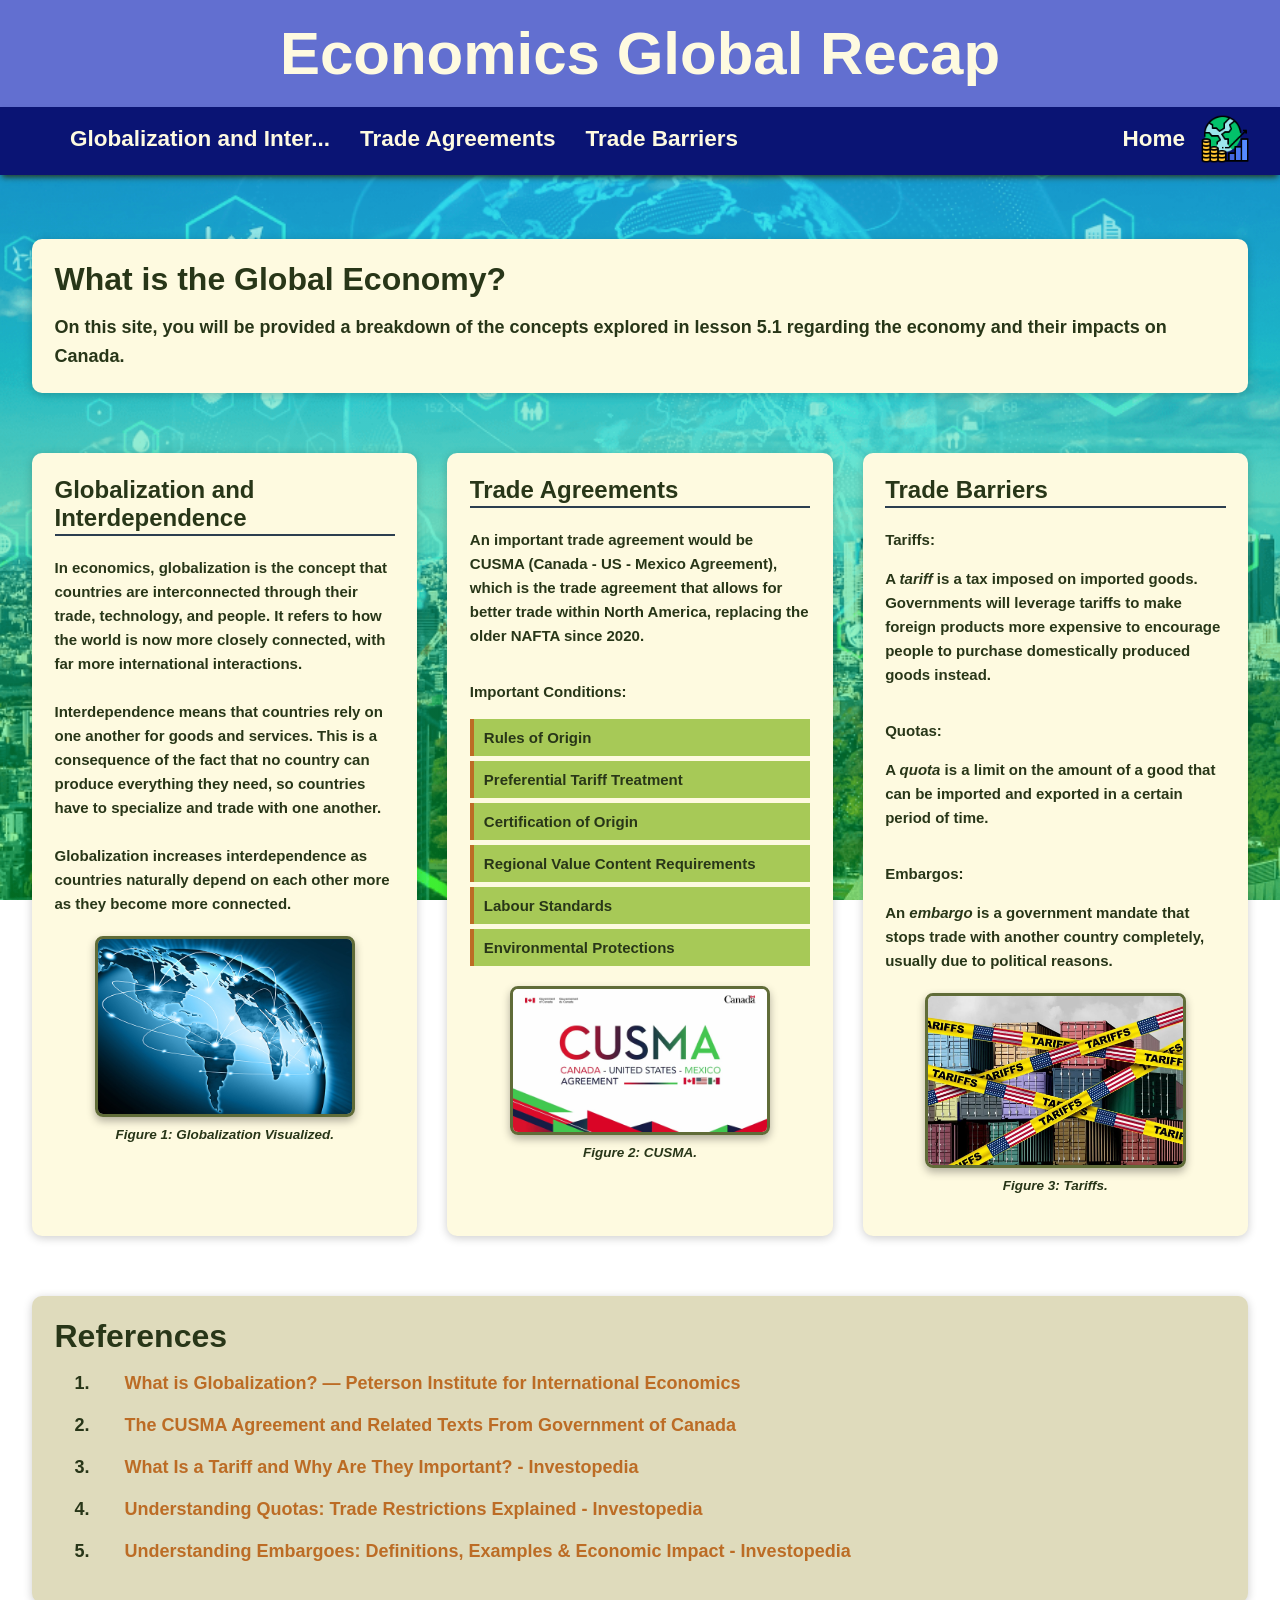
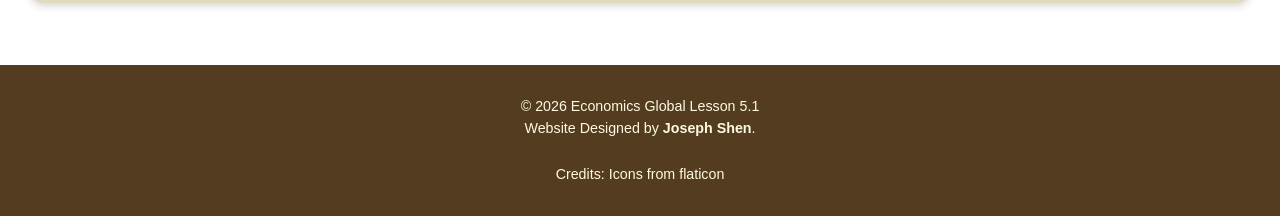
<file: index.html>
<!DOCTYPE html>
<html lang="en-Us">

<head>
    <meta charset="UTF-8">
    <meta name="viewport" content="width=device-width, initial-scale=1.0">
    <title>Global Economy Recap 5.1</title>

    <link rel="stylesheet" href="styles.css">
    <link rel="icon" type="image/econ-icon" href="icons/economic.png">
</head>

<body class="bg-globalization">
    <header class="site-header">
        <h1 class="main-title">Economics Global Recap</h1>
    </header>

    <div class="header-bottom">
        <nav class="nav-bar">
            <ul class="nav-list">
                <li class="nav-underline"> <a href="globalization.html"> Globalization and Inter... </a> </li>
                <li class="nav-underline"> <a href="trade-agreements.html"> Trade Agreements</a></li>
                <li class="nav-underline"> <a href="trade-barriers.html"> Trade Barriers</a></li>
            </ul>

            <div class="nav-underline">
                <a href="index.html" class="home-link">
                    <span class="home-text">Home</span>
                    <img src="icons/economic.png" alt="economics logo" class="logo">
                </a>
            </div>
        </nav>
    </div>

    <main class="container">

        <br>
        <br>
        <section id="overview" class="hero">
            <h2>What is the Global Economy?</h2>
            <p>On this site, you will be provided a breakdown of the concepts explored in lesson 5.1 regarding the
                economy and their impacts on Canada.</p>
        </section>


        <section id="sub-catagories" class="grid">
            <article class="card">
                <h3>Globalization and Interdependence</h3>
                <p>In economics, <b>globalization</b> is the concept that countries are interconnected through their
                    trade,
                    technology, and people. It refers to how the world is now more closely connected, with far more
                    international interactions.
                    <br>
                    <br>
                    <b>Interdependence</b> means that countries rely on one another for goods and services. This is a
                    consequence of the fact that no country can produce everything they need, so countries have to
                    specialize and trade with one another.
                    <br>
                    <br>
                    Globalization increases interdependence as countries naturally depend on each other more as they
                    become more connected.
                </p>
                <a href="globalization.html">
                    <figure>
                        <img src="images/globalization-globe.jpg" alt="Globalization Image"
                            class="content-image zoom-image">
                        <figcaption>Figure 1: Globalization Visualized.</figcaption>
                    </figure>
                </a>
            </article>

            <article class="card">
                <h3>Trade Agreements</h3>
                <p>An important trade agreement would be CUSMA (Canada - US - Mexico Agreement), which is the trade
                    agreement that allows for better trade within North America, replacing the older NAFTA since 2020.
                </p>
                <br>
                <p><b>Important Conditions:</b></p>
                <ul class="custom-list">
                    <li>Rules of Origin</li>
                    <li>Preferential Tariff Treatment</li>
                    <li>Certification of Origin</li>
                    <li>Regional Value Content Requirements</li>
                    <li>Labour Standards</li>
                    <li>Environmental Protections</li>
                </ul>
                <a href="trade-agreements.html">
                    <figure>
                        <img src="images/CUSMA-Trade.jpg" alt="CUSMA Agreements Image" class="content-image zoom-image">
                        <figcaption>Figure 2: CUSMA.</figcaption>
                    </figure>
                </a>
            </article>

            <article class="card">
                <h3>Trade Barriers</h3>
                <p><b>Tariffs:</b></p>
                <p>A <i>tariff</i> is a tax imposed on imported goods. Governments will leverage tariffs to make foreign
                    products more expensive to encourage people to purchase domestically produced goods instead.
                </p>
                <br>
                <p><b>Quotas:</b></p>
                <p> A <i>quota</i> is a limit on the amount of a good that can be imported and exported in a certain
                    period of
                    time.
                </p>
                <br>
                <p><b>Embargos:</b></p>
                <p> An <i>embargo</i> is a government mandate that stops trade with another country completely, usually
                    due to
                    political reasons.
                </p>
                <a href="trade-barriers.html">
                    <figure>
                        <img src="images/tariffs-image.webp" alt="Trade Barriers, Quotas and Embargos Image"
                            class="content-image zoom-image">
                        <figcaption>Figure 3: Tariffs.</figcaption>
                    </figure>
                </a>
            </article>
        </section>

        <section id="references" class="card card-resources">
            <h2>References</h2>
            <ol class="references-list">
                <li> <a href="https://www.piie.com/microsites/globalization/what-is-globalization" target="_blank">
                        What is Globalization? — Peterson Institute for International Economics
                    </a>
                </li>
                <li>
                    <a href="https://www.international.gc.ca/trade-commerce/trade-agreements-accords-commerciaux/agr-acc/cusma-aceum/related-texts-textes-connexes.aspx?lang=eng"
                        target="_blank">
                        The CUSMA Agreement and Related Texts From Government of Canada
                    </a>
                </li>
                <li> <a href="https://www.investopedia.com/terms/t/tariff.asp" target="_blank">What Is a Tariff and Why
                        Are They Important? - Investopedia</a></li>
                <li> <a href="https://www.investopedia.com/terms/q/quota.asp" target="_blank">Understanding Quotas:
                        Trade Restrictions Explained - Investopedia</a></li>
                <li> <a href="https://www.investopedia.com/terms/e/embargo.asp" target="_blank">Understanding Embargoes:
                        Definitions, Examples & Economic Impact - Investopedia</a></li>
            </ol>
        </section>

    </main>

    <br>
    <footer>
        <div class="container">
            <p>&copy; 2026 Economics Global Lesson 5.1 <br> Website Designed by <b>Joseph Shen</b>.</p>
            <p> <br> Credits: <a href="https://www.flaticon.com/free-icons/economy" title="economy icons">Icons from
                    flaticon</a></p>
        </div>
    </footer>
</body>

</html>
</file>
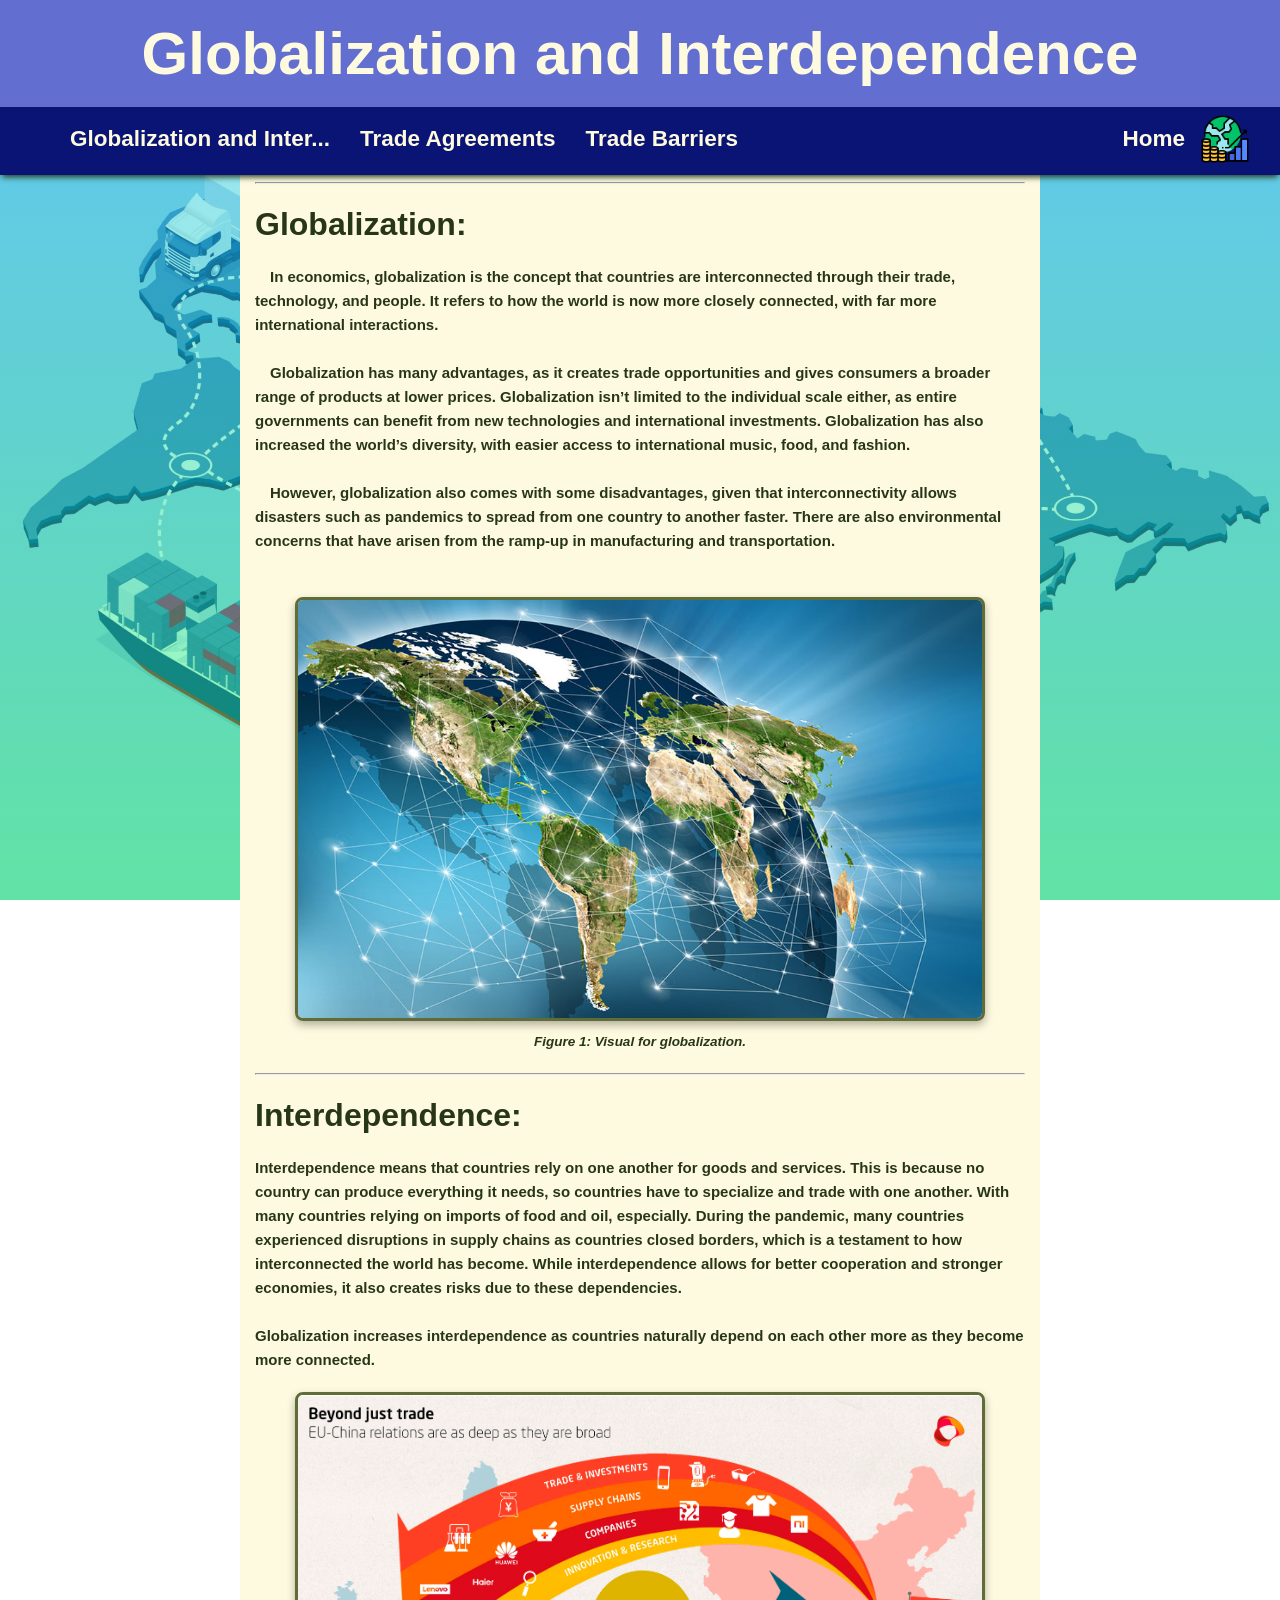
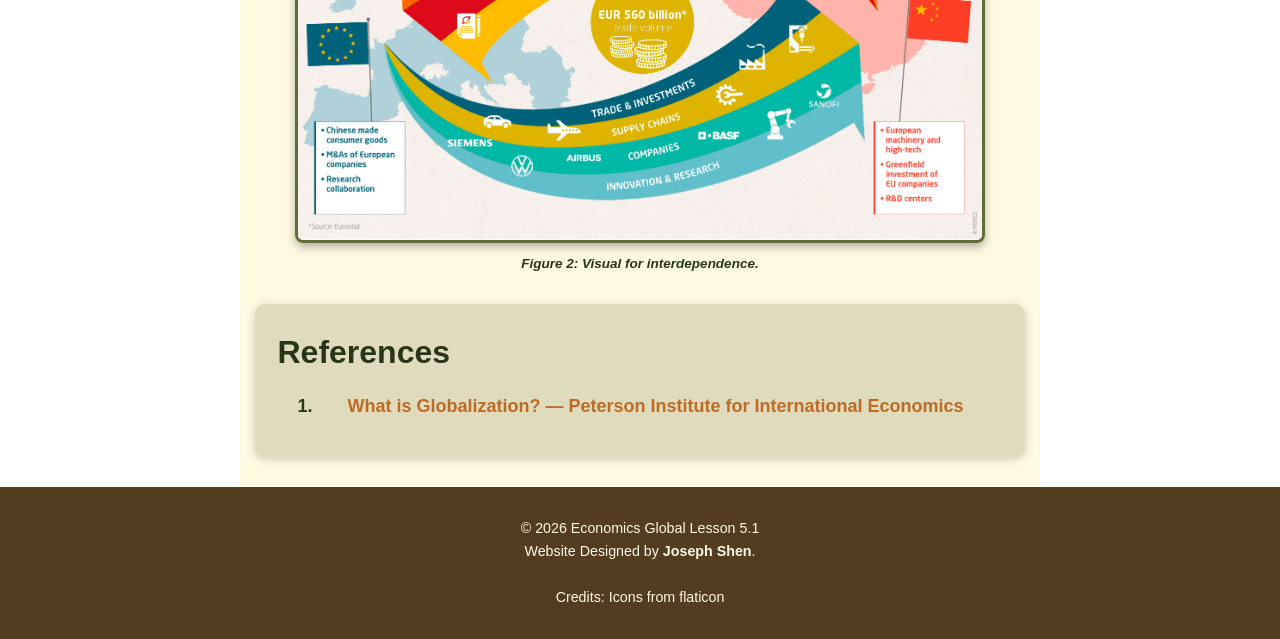
<file: globalization.html>
<!DOCTYPE html>
<html lang="en-Us">

<head>
    <meta charset="UTF-8">
    <meta name="viewport" content="width=device-width, initial-scale=1.0">
    <title>Globalization and Interdependence | Economics Recap</title>

    <link rel="stylesheet" href="styles.css">
    <link rel="icon" type="image/econ-icon" href="icons/economic.png">
</head>

<body class="bg-interdependence">
    <header class="site-header">
        <h1 class="main-title">Globalization and Interdependence</h1>
    </header>

    <div class="header-bottom">
        <nav class="nav-bar">
            <ul class="nav-list">
                <li class="nav-underline"> <a href="globalization.html"> Globalization and Inter... </a> </li>
                <li class="nav-underline"> <a href="trade-agreements.html"> Trade Agreements</a></li>
                <li class="nav-underline"> <a href="trade-barriers.html"> Trade Barriers</a></li>
            </ul>

            <div class="nav-underline"> 
            <a href="index.html" class="home-link">
                <span class="home-text">Home</span>
                <img src="icons/economic.png" alt="economics logo" class="logo">
            </a>
            </div>
        </nav>
    </div>

    <main class="container-column ">
        <hr>
        <h2>Globalization:</h2>
        <p> &emsp;In economics, globalization is the concept that countries are interconnected through their trade,
            technology,
            and people. It refers to how the world is now more closely connected, with far more international
            interactions.
            <br> <br>
            &emsp;Globalization has many advantages, as it creates trade opportunities and gives consumers a broader
            range of products at lower prices. Globalization isn’t limited to the individual scale either, as entire
            governments can benefit from new technologies and international investments. Globalization has also
            increased the world’s diversity, with easier access to international music, food, and fashion.
            <br> <br>
            &emsp;However, globalization also comes with some disadvantages, given that interconnectivity allows
            disasters such as pandemics to spread from one country to another faster. There are also environmental
            concerns that have arisen from the ramp-up in manufacturing and transportation.
            <br> <br>
        </p>
        <figure>
            <img src="images/globalization.jpg" alt="Globalization Image" class="content-image zoom-image">
                    <figcaption>Figure 1: Visual for globalization.</figcaption>
        </figure>

        <hr>

        <h2>Interdependence:</h2>
        <p>Interdependence means that countries rely on one another for goods and services. This is because no country
            can produce everything it needs, so countries have to specialize and trade with one another. With many
            countries relying on imports of food and oil, especially. During the pandemic, many countries experienced
            disruptions in supply chains as countries closed borders, which is a testament to how interconnected the
            world has become. While interdependence allows for better cooperation and stronger economies, it also
            creates risks due to these dependencies.
            <br> <br>
            Globalization increases interdependence as countries naturally depend on each other more as they become more
            connected.
            <figure>
            <img src="images/interdependence.jpg" alt="Interdependence Image" class="content-image zoom-image">
                    <figcaption>Figure 2: Visual for interdependence.</figcaption>
        </figure>
        </p>

        <section id="references" class="card card-resources">
            <h2>References</h2>
            <ol class="references-list">
                <li> <a href="https://www.piie.com/microsites/globalization/what-is-globalization" target="_blank">
                        What is Globalization? — Peterson Institute for International Economics
                    </a>
                </li>
            </ol>
        </section>

    </main>


    <footer>
        <div class="container">
            <p>&copy; 2026 Economics Global Lesson 5.1 <br> Website Designed by <b>Joseph Shen</b>.</p>
            <p> <br> Credits: <a href="https://www.flaticon.com/free-icons/economy" title="economy icons">Icons from
                    flaticon</a></p>
        </div>
    </footer>
</body>

</html>
</file>
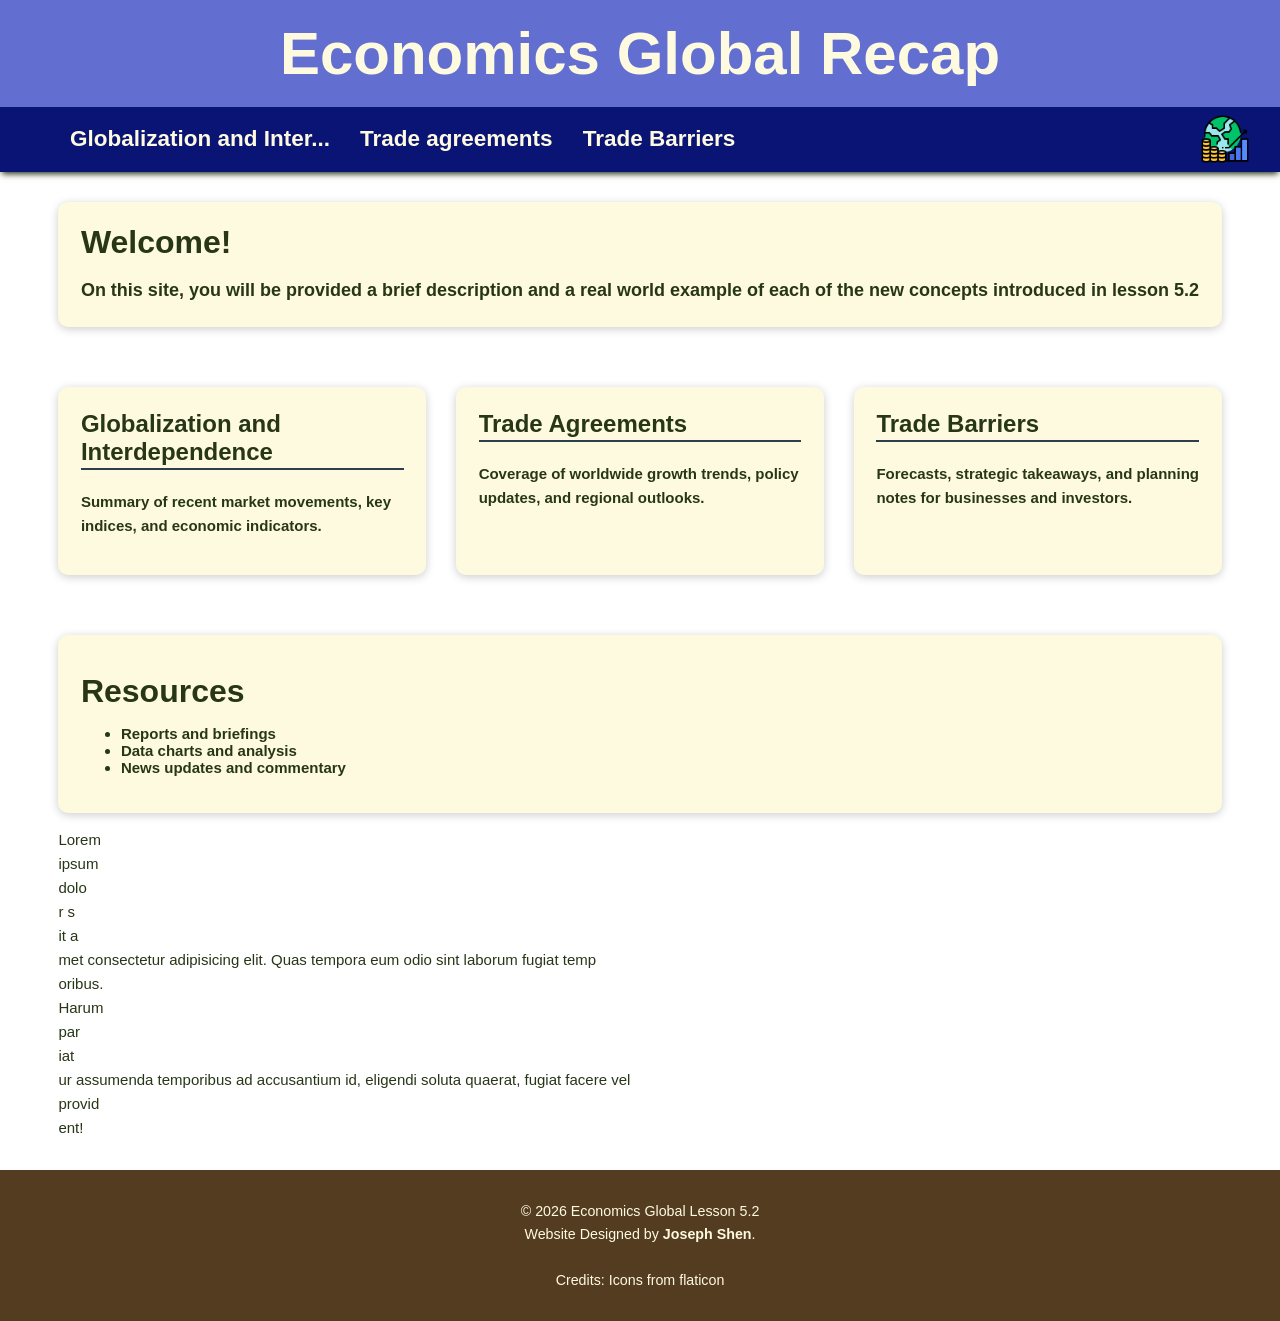
<file: main-page.html>
<!DOCTYPE html>
<html lang="en-Us">

<head>
    <meta charset="UTF-8">
    <meta name="viewport" content="width=device-width, initial-scale=1.0">
    <title>Global Economy Recap 5.2</title>

    <link rel="stylesheet" href="styles.css">
    <link rel="icon" type="image/econ-icon" href="icons/economic.png">
</head>

<body>
    <header class="site-header">
        <h1 class="main-title">Economics Global Recap</h1>
    </header>

    <div class="header-bottom">
        <nav class="nav-bar">
            <ul class="nav-list">
                <li> <a href=""> Globalization and Inter... </a> </li>
                <li> <a href=""> Trade agreements</a></li>
                <li> <a href=""> Trade Barriers</a></li>
            </ul>
            <img src="icons/economic.png" alt="economics logo" class="logo">
        </nav>
    </div>

    <main class="container">

        <section id="overview" class="hero">
            <h2>Welcome!</h2>
            <p>On this site, you will be provided a brief description and a real world example of each of the new
                concepts introduced in lesson 5.2</p>
        </section>


        <section id="sub-catagories" class="grid">
            <article class="card">
                <h3>Globalization and Interdependence</h3>
                <p>Summary of recent market movements, key indices, and economic indicators.</p>
            </article>
            <article class="card">
                <h3>Trade Agreements</h3>
                <p>Coverage of worldwide growth trends, policy updates, and regional outlooks.</p>
            </article>
            <article class="card">
                <h3>Trade Barriers</h3>
                <p>Forecasts, strategic takeaways, and planning notes for businesses and investors.</p>
            </article>
        </section>

        <section id="resources" class="card">
            <h2>Resources</h2>
            <ul>
                <li>Reports and briefings</li>
                <li>Data charts and analysis</li>
                <li>News updates and commentary</li>
            </ul>
        </section>
        
        <p> Lorem <br> ipsum<br> dolo<br> r s<br> it a<br> met consectetur adipisicing elit. Quas tempora eum odio sint
            laborum fugiat
            temp<br> oribus. <br> Harum <br> par<br> iat<br> ur assumenda temporibus ad accusantium id, eligendi soluta
            quaerat, fugiat facere
            vel <br> provid<br> ent!</p>
    
    </main>

    <footer>
        <div class="container">
            <p>&copy; 2026 Economics Global Lesson 5.2 <br> Website Designed by <b>Joseph Shen</b>.</p>
            <p> <br> Credits: <a href="https://www.flaticon.com/free-icons/economy" title="economy icons">Icons from
                    flaticon</a></p>
        </div>
    </footer>
</body>

</html>
</file>
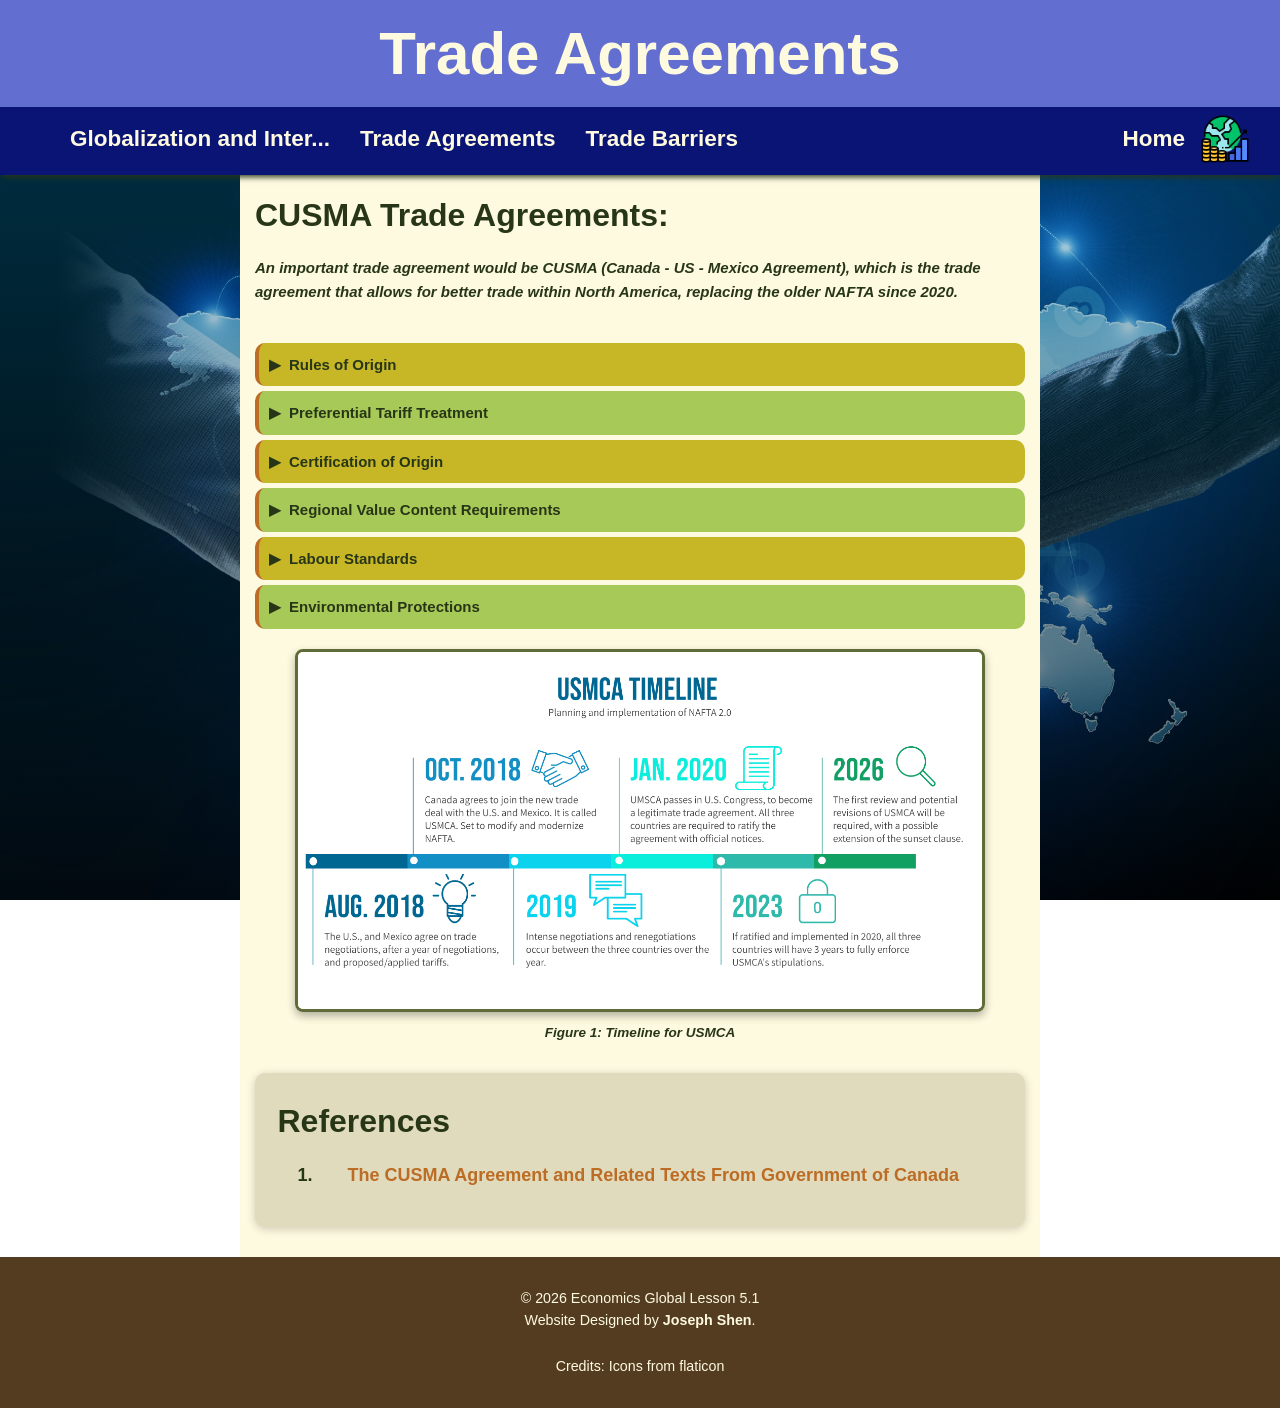
<file: trade-agreements.html>
<!DOCTYPE html>
<html lang="en-Us">

<head>
    <meta charset="UTF-8">
    <meta name="viewport" content="width=device-width, initial-scale=1.0">
    <title>Trade Agreements | Economics Recap</title>

    <link rel="stylesheet" href="styles.css">
    <link rel="icon" type="image/econ-icon" href="icons/economic.png">
</head>

<body class="bg-trade-agreements">
    <header class="site-header">
        <h1 class="main-title">Trade Agreements</h1>
    </header>

    <div class="header-bottom">
        <nav class="nav-bar">
            <ul class="nav-list">
                <li class="nav-underline"> <a href="globalization.html"> Globalization and Inter... </a> </li>
                <li class="nav-underline"> <a href="trade-agreements.html"> Trade Agreements</a></li>
                <li class="nav-underline"> <a href="trade-barriers.html"> Trade Barriers</a></li>
            </ul>

            <div class="nav-underline"> 
            <a href="index.html" class="home-link">
                <span class="home-text">Home</span>
                <img src="icons/economic.png" alt="economics logo" class="logo">
            </a>
            </div>
        </nav>
    </div>

    <main class="container-column">
        <h2>CUSMA Trade Agreements:</h2>
        <p> <i>An important trade agreement would be CUSMA (Canada - US - Mexico Agreement), which is the trade
                agreement
                that allows for better trade within North America, replacing the older NAFTA since 2020. </i>
            <br> <br>
        </p>
        <details>
            <summary>Rules of Origin</summary>
            <div class="drop-down-info">
                <p>Rules of Origin determine if a product was mostly made in North America, in which case they are able
                    to receive trade benefits outlined in CUSMA
                </p>
            </div>
        </details>
        <details>
            <summary>Preferential Tariff Treatment</summary>
            <div class="drop-down-info">
                <p>CUSMA will reduce or eliminate tariffs on goods that are traded within the agreement, which makes
                    products cheaper.
                </p>
            </div>
        </details>
        <details>
            <summary>Certification of Origin</summary>
            <div class="drop-down-info">
                <p>Businesses must have proof to show where the product was made to qualify for CUSMA trade benefits,
                    distinct from “Rules of Origin,” which is an outline of what constitutes made in North America.
                </p>
            </div>
        </details>
        <details>
            <summary>Regional Value Content Requirements</summary>
            <div class="drop-down-info">
                <p>Certain products products like vehicles, have to have a certain amount of North American materials to
                    qualify under CUSMA. Somehow different from Certification of Origin.
                </p>
            </div>
        </details>
        <details>
            <summary>Labour Standards</summary>
            <div class="drop-down-info">
                <p>CUSMA requires that all its members have laws to protect their workers’ rights to maintain fair
                    conditions.
                </p>
            </div>
        </details>
        <details>
            <summary>Environmental Protections</summary>
            <div class="drop-down-info">
                <p>Encourages countries to enforce environmental laws in order to protect natural resources while
                    trading amongst themselves.
                </p>
            </div>
        </details>
        
        <figure> 
            <img src="images/usmca-timeline.png" alt="Usmca Timeline Chart" class="content-image">
            <figcaption>Figure 1: Timeline for USMCA</figcaption>
        </figure>

        <section id="references" class="card card-resources">
            <h2>References</h2>
            <ol class="references-list">
                <li>
                    <a href="https://www.international.gc.ca/trade-commerce/trade-agreements-accords-commerciaux/agr-acc/cusma-aceum/related-texts-textes-connexes.aspx?lang=eng"
                        target="_blank">
                        The CUSMA Agreement and Related Texts From Government of Canada
                    </a>
                </li>
            </ol>
        </section>
    </main>

    <footer>
        <div class="container">
            <p>&copy; 2026 Economics Global Lesson 5.1 <br> Website Designed by <b>Joseph Shen</b>.</p>
            <p> <br> Credits: <a href="https://www.flaticon.com/free-icons/economy" title="economy icons">Icons from
                    flaticon</a></p>
        </div>
    </footer>
</body>

</html>
</file>
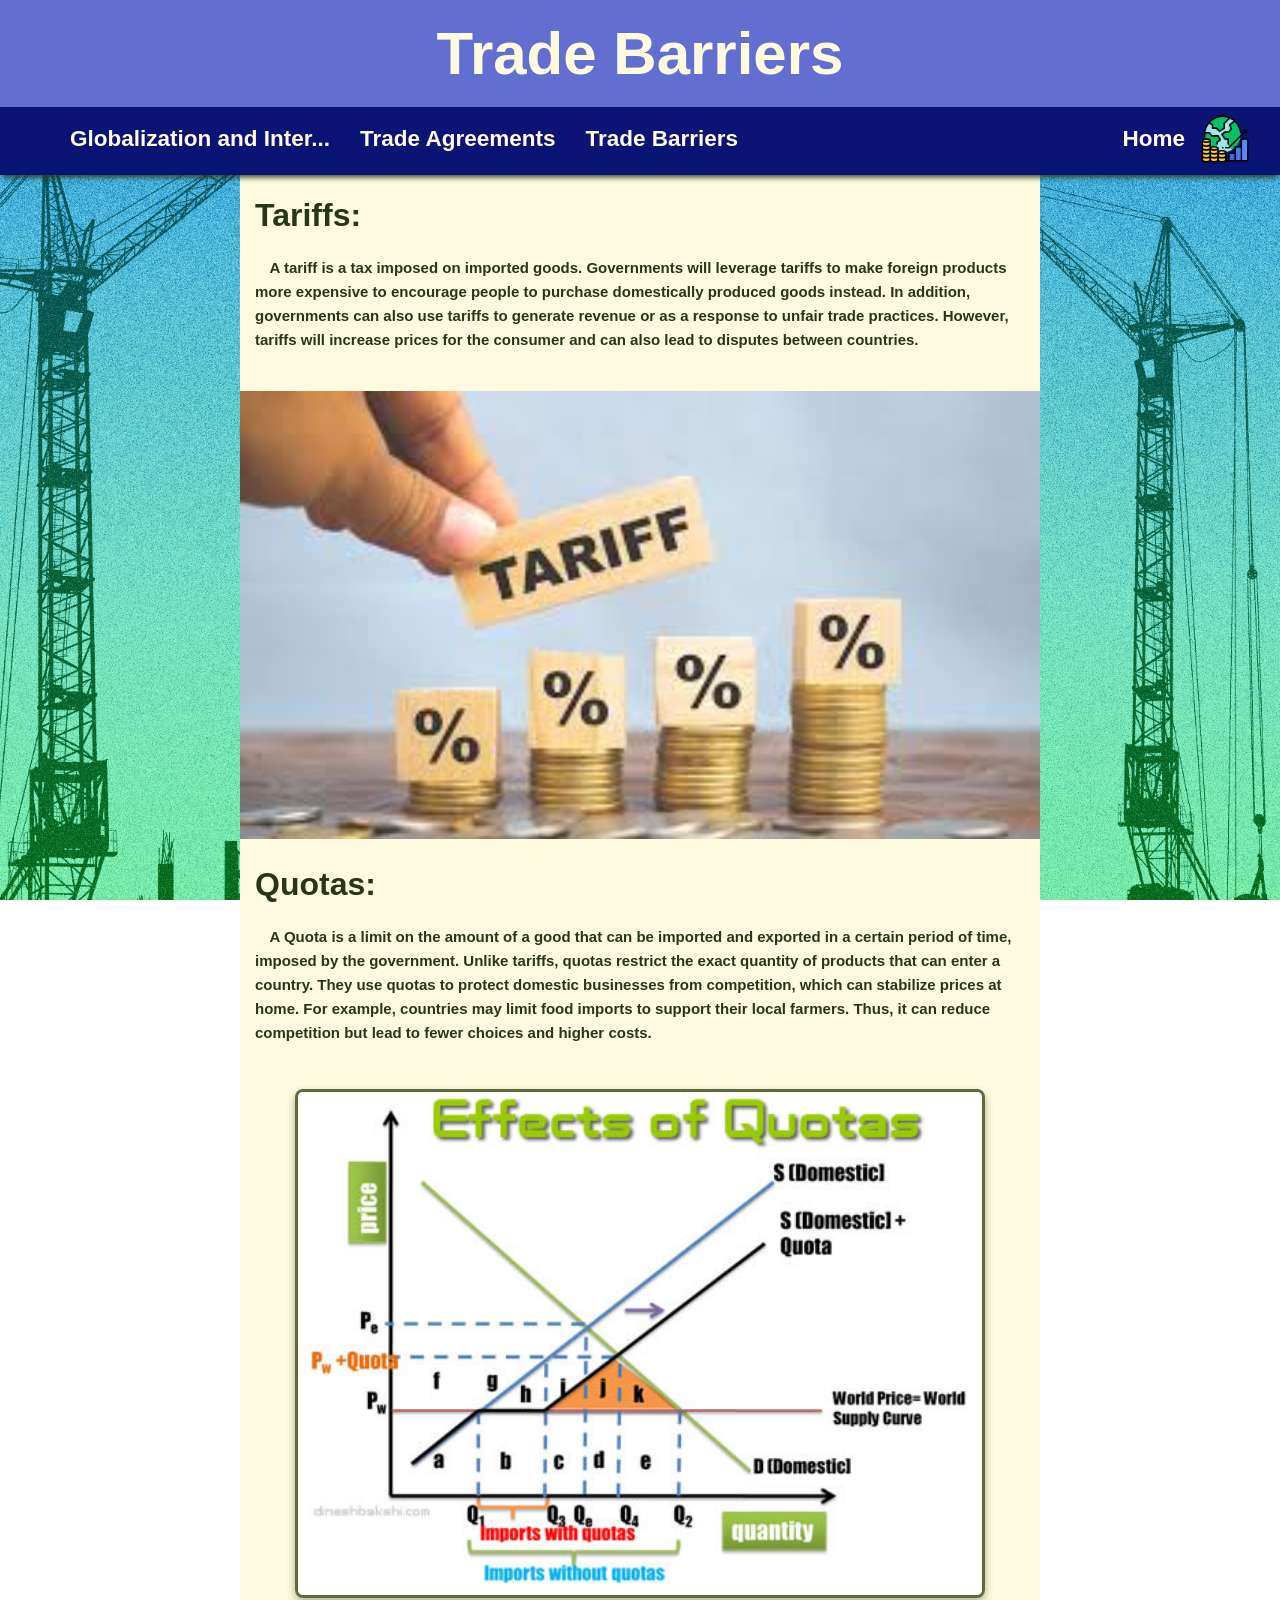
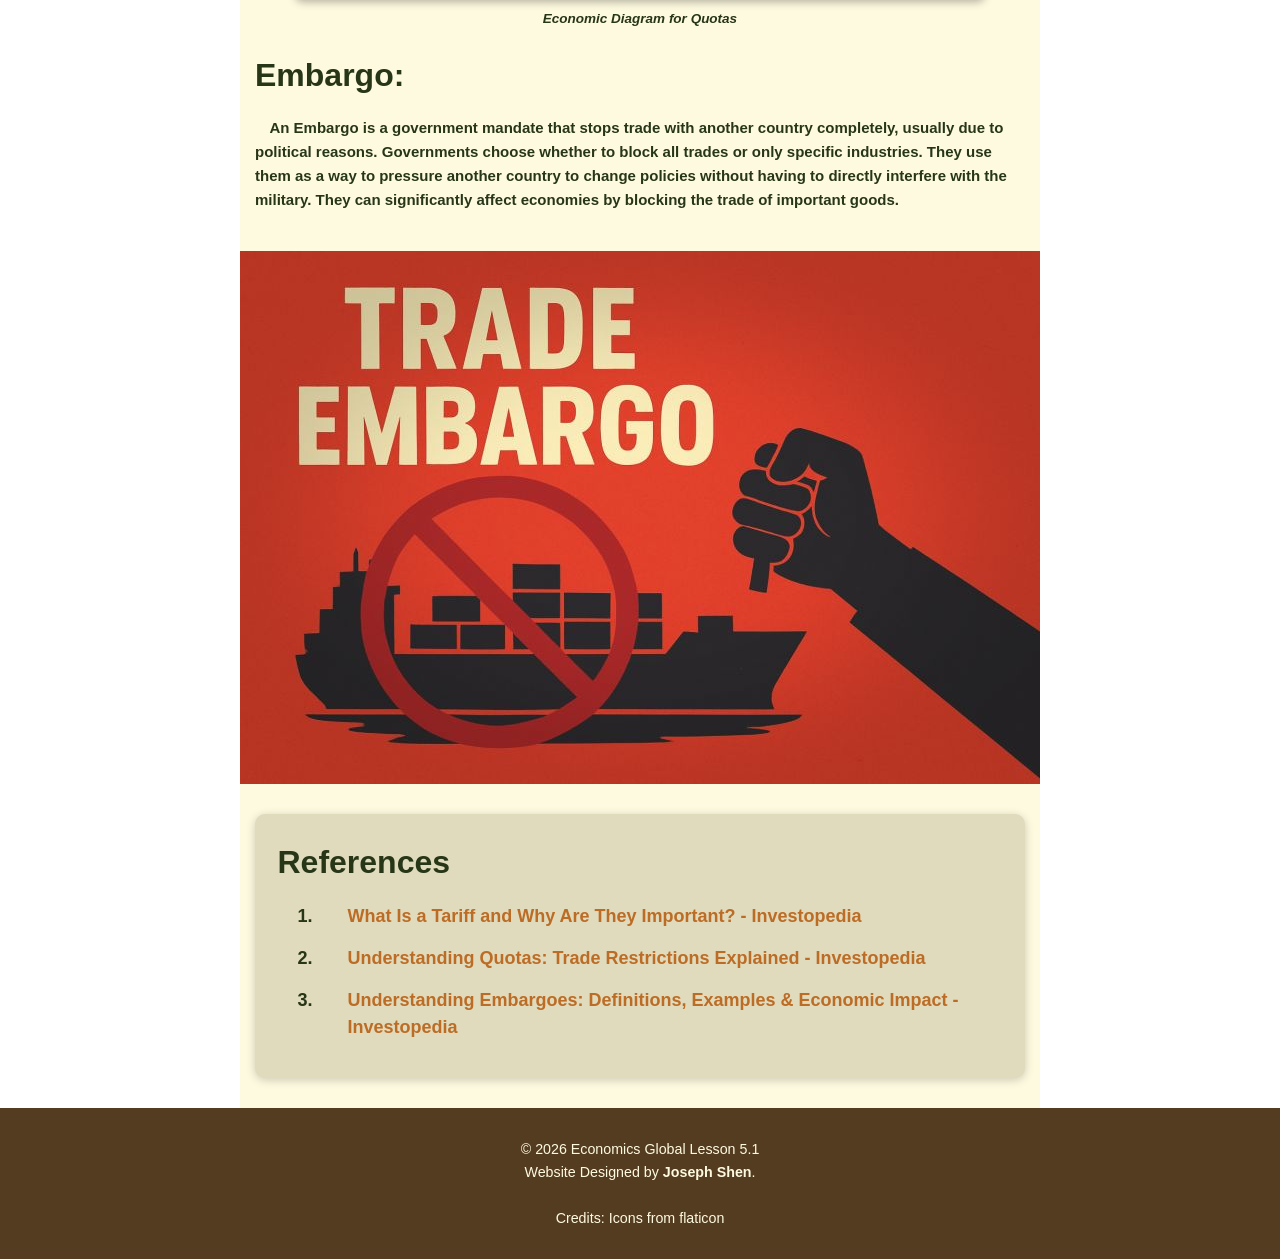
<file: trade-barriers.html>
<!DOCTYPE html>
<html lang="en-Us">

<head>
    <meta charset="UTF-8">
    <meta name="viewport" content="width=device-width, initial-scale=1.0">
    <title>Trade Barriers | Economics Recap</title>

    <link rel="stylesheet" href="styles.css">
    <link rel="icon" type="image/econ-icon" href="icons/economic.png">
</head>

<body class="bg-trade-barriers">
    <header class="site-header">
        <h1 class="main-title">Trade Barriers</h1>
    </header>

    <div class="header-bottom">
        <nav class="nav-bar">
            <ul class="nav-list">
                <li class="nav-underline"> <a href="globalization.html"> Globalization and Inter... </a> </li>
                <li class="nav-underline"> <a href="trade-agreements.html"> Trade Agreements</a></li>
                <li class="nav-underline"> <a href="trade-barriers.html"> Trade Barriers</a></li>
            </ul>

            <div class="nav-underline">
                <a href="index.html" class="home-link">
                    <span class="home-text">Home</span>
                    <img src="icons/economic.png" alt="economics logo" class="logo">
                </a>
            </div>
        </nav>
    </div>

    <main class="container-column">
        <h2>Tariffs:</h2>
        <p> &emsp;A tariff is a tax imposed on imported goods. Governments will leverage tariffs to make foreign
            products more expensive to encourage people to purchase domestically produced goods instead. In addition,
            governments can also use tariffs to generate revenue or as a response to unfair trade practices. However,
            tariffs will increase prices for the consumer and can also lead to disputes between countries.

            <br> <br>
        </p>
        <a href="https://www.investopedia.com/terms/t/tariff.asp" target="_blank">
            <div class="img-zoom-container full-column">
                <img src="images/tariffs-visual.jpg" alt="tariff visual" class="zoom-image">
            </div>
        </a>

        <h2>Quotas:</h2>
        <p> &emsp;A Quota is a limit on the amount of a good that can be imported and exported in a certain period of
            time, imposed by the government. Unlike tariffs, quotas restrict the exact quantity of products that can
            enter a country. They use quotas to protect domestic businesses from competition, which can stabilize prices
            at home. For example, countries may limit food imports to support their local farmers. Thus, it can reduce
            competition but lead to fewer choices and higher costs.
            <br> <br>
        </p>
        <a href="https://www.investopedia.com/terms/q/quota.asp" target="_blank">
            <figure>
                <img src="images/quota-visual.jpg" alt="quota visual" class="content-image zoom-image">
                <figcaption> Economic Diagram for Quotas</figcaption>
            </figure>
        </a>

        <h2>Embargo:</h2>
        <p> &emsp;An Embargo is a government mandate that stops trade with another country completely, usually due to
            political reasons. Governments choose whether to block all trades or only specific industries. They use them
            as a way to pressure another country to change policies without having to directly interfere with the
            military. They can significantly affect economies by blocking the trade of important goods.
            <br> <br>
        </p>
        <a href="https://www.investopedia.com/terms/e/embargo.asp" target="_blank">
            <div class="img-zoom-container full-column">
                <img src="images/embargo-visual.jpg" alt="embargo visual" class="zoom-image">
            </div>
        </a>

        <section id="references" class="card card-resources">
            <h2>References</h2>
            <ol class="references-list">
                <li> <a href="https://www.investopedia.com/terms/t/tariff.asp" target="_blank">What Is a Tariff and Why
                        Are They Important? - Investopedia</a></li>
                <li> <a href="https://www.investopedia.com/terms/q/quota.asp" target="_blank">Understanding Quotas:
                        Trade Restrictions Explained - Investopedia</a></li>
                <li> <a href="https://www.investopedia.com/terms/e/embargo.asp" target="_blank">Understanding Embargoes:
                        Definitions, Examples & Economic Impact - Investopedia</a></li>
            </ol>
        </section>
    </main>


    <footer>
        <div class="container">
            <p>&copy; 2026 Economics Global Lesson 5.1 <br> Website Designed by <b>Joseph Shen</b>.</p>
            <p> <br> Credits: <a href="https://www.flaticon.com/free-icons/economy" title="economy icons">Icons from
                    flaticon</a></p>
        </div>
    </footer>
</body>

</html>
</file>
<file: styles.css>
html {
    font-family: -apple-system, BlinkMacSystemFont, "Segoe UI", Helvetica, Arial, sans-serif;
    font-size: 15px;
}

:root {
    --space-xxs: 0.25rem;
    --space-sm: 0.5rem;
    --space-md: 1rem;
    --space-lg: 2rem;
}

/* make sizing with padding/border predictable */
html {
    box-sizing: border-box;
    interpolate-size: allow-keywords;
}

*,
*::before,
*::after {
    box-sizing: inherit;
}

.grid {
    display: grid;
    gap: var(--space-lg);
    grid-template-columns: repeat(auto-fit, minmax(240px, 1fr));
}

.site-header {
    display: flex;
    flex-direction: column;
    align-items: center;
    background: #626fd0;
    padding: 0;
}

.main-title {
    font-size: 4rem;
    align-items: center;
    padding: var(--space-xxs);
    color: #fefae0;
}

.header-bottom {
    position: sticky;
    top: 0;
    z-index: 1000;
    width: 100%;

    background-color: #0A1474;
    box-shadow: 0 4px 6px -2px #283618;
}

.nav-bar {
    gap: 20px;
    width: 100%;
    max-height: 100px;
    display: flex;
    justify-content: space-between;
    align-items: center;
    padding: var(--space-sm) var(--space-lg);
    font-size: clamp(1.3rem, 1.5rem, 1.7rem);
}

.nav-list {
    list-style: none;
    font-weight: 600;
    display: flex;
    margin: 0;
    gap: var(--space-lg);
}

.logo {
    max-width: 50px;
    height: auto;
    display: block;
    margin-left: auto;
    transition: transform 0.4s;
}

body {
    display: grid;
    grid-template-rows: auto auto 1fr auto;
    /* ensures the footer stays at the bottom even if the page is empty */
    min-height: 100vh;
    margin: 0;
    background-size: cover;
    background-position: center;
    background-repeat: no-repeat;
    background-attachment: fixed;
    color: #283618;
}

.bg-globalization {
    background-image: linear-gradient(rgba(0, 179, 255, 0.4), rgba(0, 255, 55, 0.4)), url("backgrounds/Economics-bg.png");
}

.bg-interdependence {
    background-image: linear-gradient(rgba(0, 179, 255, 0.4), rgba(0, 255, 55, 0.4)), url("backgrounds/globalization-interdependence.jpg");
}

.bg-trade-agreements {
    background-image: linear-gradient(rgba(0, 179, 255, 0.3), rgba(0, 0, 0, 0.6)), url("backgrounds/trade-agreements-bg.jpg");
}

.bg-trade-barriers {
    background-image: linear-gradient(rgba(0, 179, 255, 0.4), rgba(0, 255, 55, 0.4)), url("backgrounds/trade-barriers.jpg");
}

footer {
    background: #543c21;
    color: #fefae0;
    padding: var(--space-md) 0;
}

.container {
    max-width: 95%;
    margin: var(--space-md) auto;
}

.hero {
    background: #fefae0;
    border-radius: 10px;
    box-shadow: 0 2px 10px rgba(0, 0, 0, 0.2);
    font-weight: 600;
    padding: var(--space-sm) calc(var(--space-md) * 1.5);
    margin: var(--space-md) 0;
    font-size: larger;
}

.card {
    background: #fefae0;
    border-radius: 10px;
    box-shadow: 0 2px 10px rgba(0, 0, 0, 0.2);
    padding: calc(var(--space-md) * 1.5);
    margin: var(--space-md) 0;
    font-weight: 600;
}

.card-resources {
    padding: var(--space-sm) calc(var(--space-md) * 1.5);
    margin: var(--space-lg) 0;
    background: #dfdbbc;
}

.content-image {
    max-width: 100%;
    height: auto;
    display: block;
    margin: 20px auto;
    border-style: solid;
    border-radius: 8px;
    border-width: auto;
    border-color: #606c38;
    box-shadow: 0 4px 8px rgba(0, 0, 0, 0.3);
}

figcaption {
    text-align: center;
    font-size: 0.9rem;
    color: #283618;
    font-style: italic;
    margin-top: -10px;
    margin-bottom: 20px;
}

.container-column {
    max-width: 800px;
    margin: 0 auto;
    padding: 0 var(--space-md);
    line-height: 1.6;
    background: #fefae0;
    font-weight: 600;

}

/*Imported animations for images*/
.full-column {
    width: calc(100% + 30px);
    /* 100% plus the 40px padding on each side */
    margin-left: -15px;
    /* Pulls it to the left edge */
    margin-right: -15px;
}

/* 1. The "Window" */
.img-zoom-container {
    overflow: hidden;
    /* This is the secret—it hides the "overflowing" zoom */
    margin-bottom: 20px;
    max-width: none;
    background-color: #000;
}

/* 2. The Image */
.zoom-image {
    width: 100%;
    height: auto;
    display: block;
    transition: transform 0.5s ease;
    /* Smooths the zoom speed */
}

/* 3. The Hover Effect */
.zoom-image:hover {
    transform: scale(1.05);
    /* Zooms in by 10% */
    opacity: 0.8;
}

h1 {
    margin: var(--space-md) 0;
}

h2 {
    margin: var(--space-md) 0;
    font-size: xx-large;
}

h3 {
    font-size: x-large;
    margin: 0 0 calc(var(--space-lg));

    border-bottom: 2px solid #2c3e50;
    display: block;
    padding-bottom: 2px;
    margin-bottom: 20px;
}

p {
    margin: 0 0 var(--space-md);
    line-height: 1.6;
}

footer p {
    margin: 0;
    text-align: center;
    font-size: 0.95rem;
}

a {
    text-decoration: none;
    color: #fefae0;
}

.nav-underline {
    text-decoration: none;
    position: relative;
    padding-bottom: 3px;
}

.nav-underline :hover {
    color: #ffbe5c;
}

.nav-underline :active {
    color: #ffe925;
}

/* hidden underline */
.nav-underline a::after {
    content: '';
    position: absolute;
    left: 0;
    bottom: 0;
    width: 0;
    /* changes */
    height: 3px;
    background-color: #fefae0;
    transition: width 0.4s ease-in-out;
}

.nav-underline a:hover::after {
    width: 100%;
    left: 50%;
    transform: translateX(-50%);
}

.home-link {
    display: flex;
    align-items: center;
    text-decoration: none;
    gap: var(--space-md);
}

.home-text {
    list-style: none;
    font-weight: 600;
    display: flex;
    margin: 0;
    gap: var(--space-lg);
}

.home-link:hover .logo {
    transform: scale(1.2) translateY(-3px);
}

.references-list li {
    padding-bottom: var(--space-md);
    ;
    padding-left: var(--space-lg);

    font-size: large;
    line-height: 1.5;
}

.references-list a {
    color: #bc6c25;
    text-decoration: none;
}

.references-list a:hover {
    text-decoration: underline;
}

ul.custom-list {
    list-style: none;
    /* no default bullets */
    padding-left: 0;
}

ul.custom-list li {
    padding: 10px;
    border-left: 4px solid #bc6c25;
    /* accent color bar */
    background: #a7c957;
    margin-bottom: 5px;
}

details {
    padding: 10px;
    margin-bottom: 10px;
    transition: all 0.3s ease;
    border-left: 4px solid #bc6c25;
    border-radius: 10px;
    /*accent color bar */
    background: #a7c957;
    margin-bottom: 5px;
    overflow: hidden;
    height: 2.9rem;
    /*height of summary */
    transition: height 0.3s ease-in-out;
}

details:nth-of-type(odd) {
    background-color: #c7b726;
}

/* the clickable heading */
summary {
    font-weight: bold;
    cursor: pointer;
    list-style: none;
    /* no default arrow, grrr */
    position: relative;
    padding-left: 20px;
}

details[open] {
    height: auto;
}

summary::before {
    content: "▶";
    position: absolute;
    left: 0;
    transition: transform 0.3s;
}

/*rotates it*/
details[open] summary::before {
    transform: rotate(90deg);
}

.drop-down-info {
    padding-top: 10px;
    border-top: 2px solid #bc6c25;
    margin-top: 10px;
}



/* consistent vertical rhythm for document sections */
section,
.section {
    margin: var(--space-lg) 0;
    padding: var(--space-md) 0;
}
</file>
